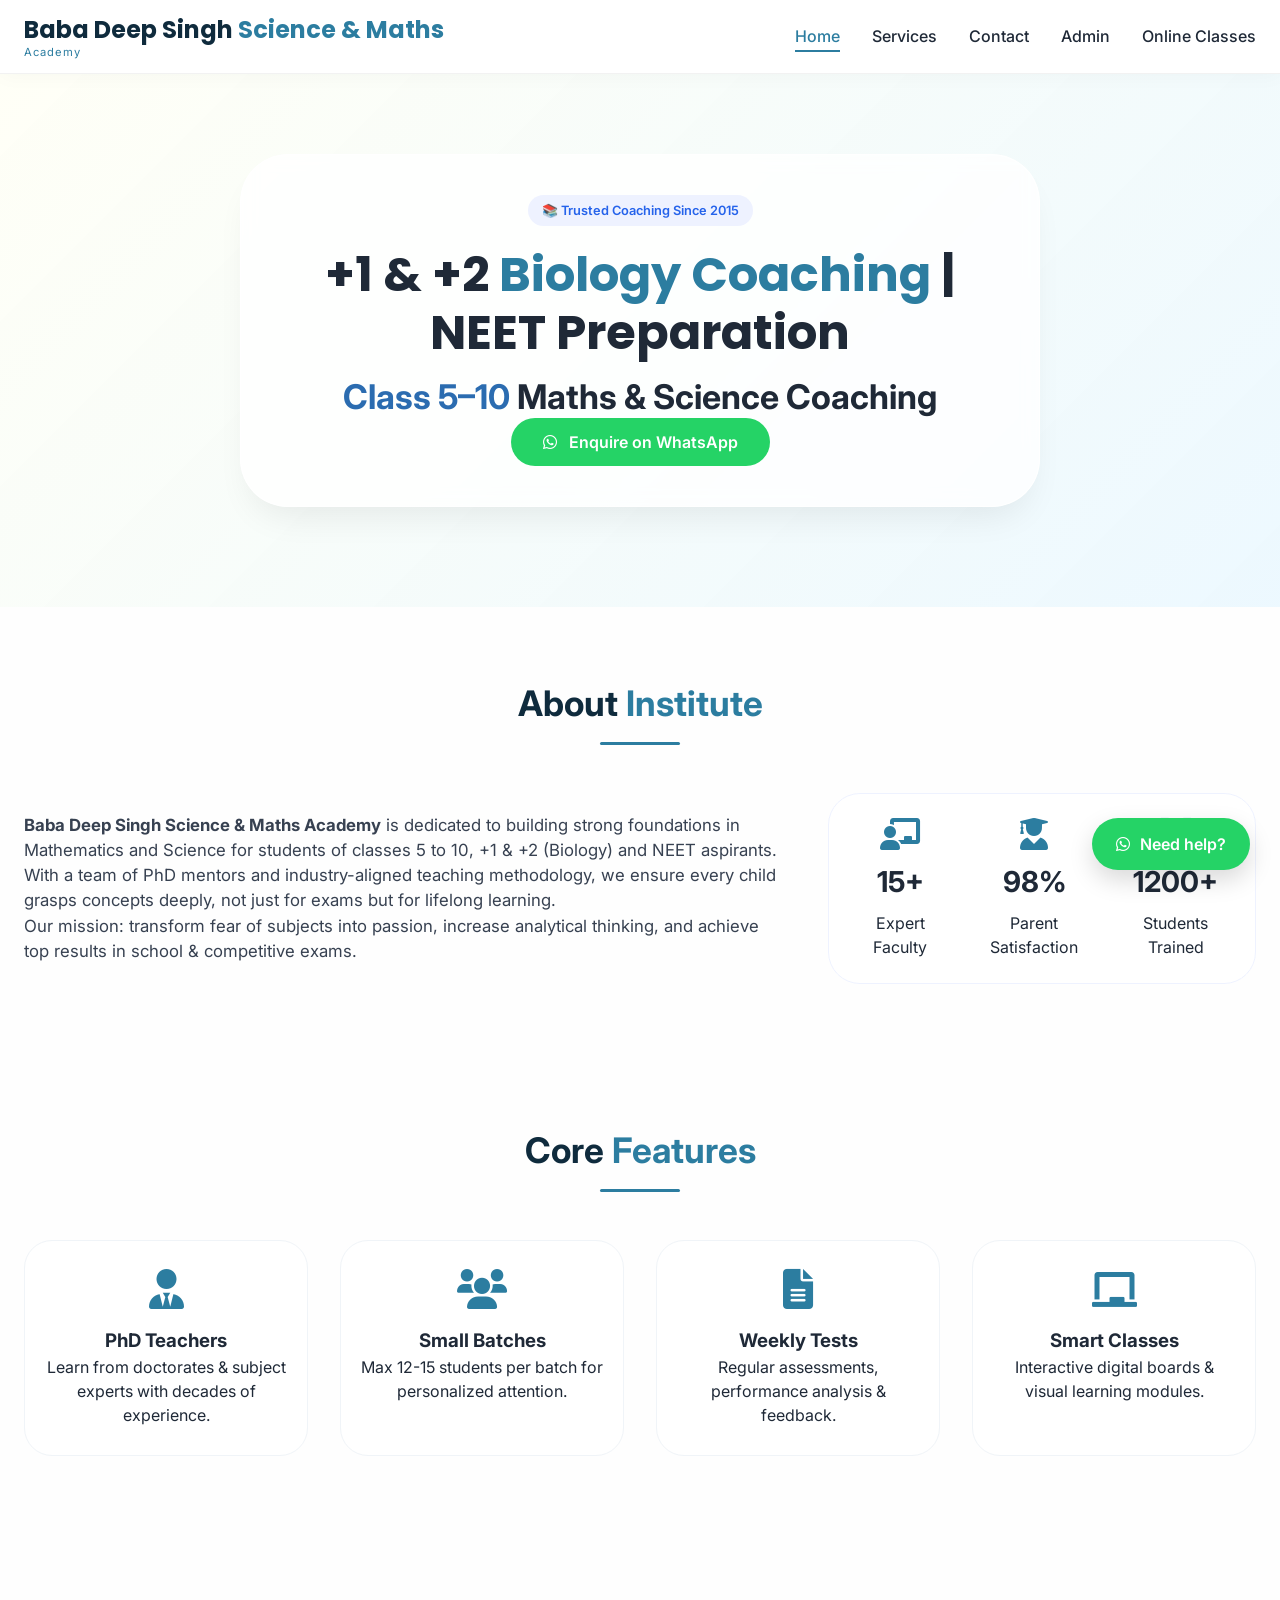
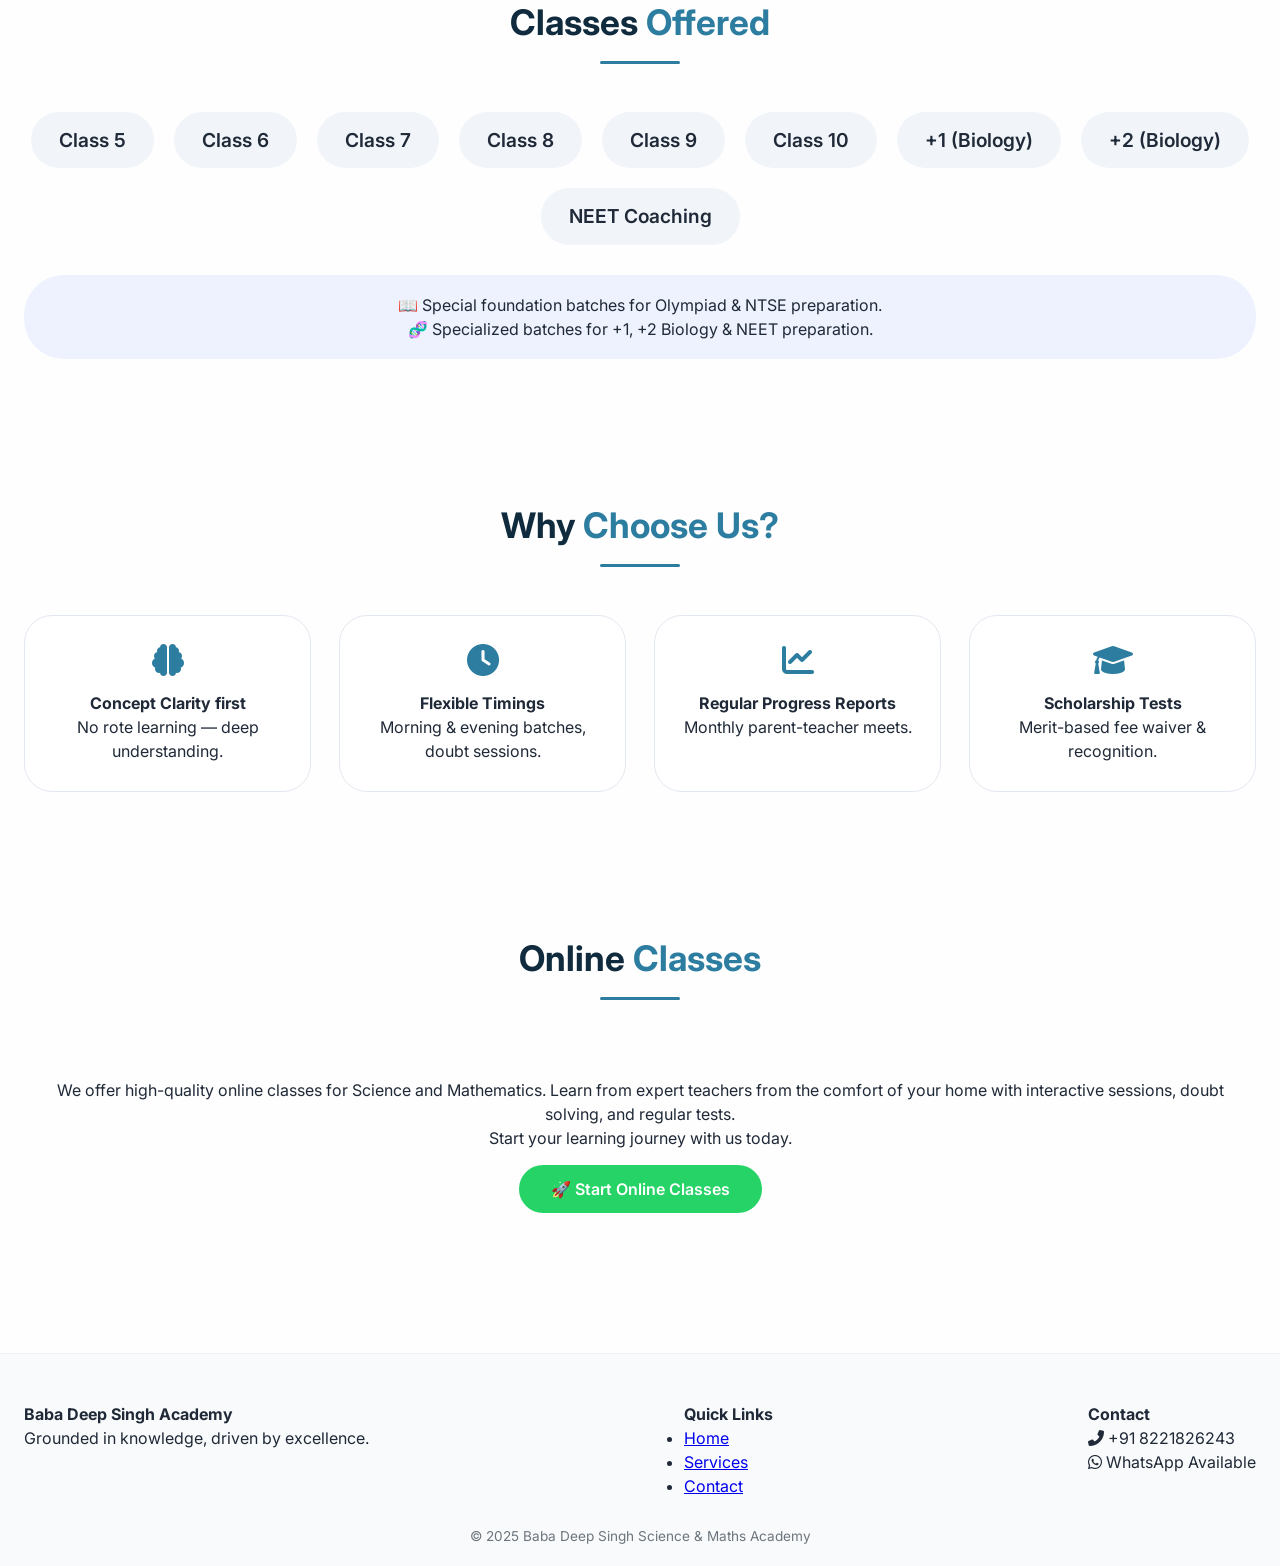
<file: index.html>
<!DOCTYPE html>
<html lang="en">
<head>
    <meta charset="UTF-8">
    <meta name="viewport" content="width=device-width, initial-scale=1.0, viewport-fit=cover">
    <meta name="description" content="Baba Deep Singh Science & Maths Academy - Class 5-10, +1 & +2 Biology Coaching and NEET preparation by PhD professionals. Small batches, weekly tests, concept mastery in Amritsar.">
    <title>Home | Baba Deep Singh Science & Maths Academy</title>

    <link rel="stylesheet" href="style.css">
    <link rel="stylesheet" href="https://cdnjs.cloudflare.com/ajax/libs/font-awesome/6.0.0-beta3/css/all.min.css">
    <link href="https://fonts.googleapis.com/css2?family=Inter:opsz,wght@300..700&family=Poppins:wght@500;600;700&display=swap" rel="stylesheet">
</head>

<body>

<nav class="glass-nav">
    <div class="container nav-container">
        <div class="logo">
            <h2>Baba Deep Singh <span>Science & Maths</span></h2>
            <p class="logo-sub">Academy</p>
        </div>

        <div class="hamburger" id="hamburger">
            <i class="fas fa-bars"></i>
        </div>

        <!-- ORIGINAL NAV -->
        <ul class="nav-links" id="navLinks">
            <li><a href="index.html" class="active">Home</a></li>
            <li><a href="services.html">Services</a></li>
            <li><a href="contact.html">Contact</a></li>
            <li><a href="admin.html">Admin</a></li>
            <a href="online-classes.html">Online Classes</a>
        </ul>
    </div>
</nav>

<main>

<section class="hero" style="background-image: linear-gradient(135deg, rgba(255,255,245,0.88), rgba(235,248,255,0.92)), url('https://images.unsplash.com/photo-1509062522246-3755977927d7?ixlib=rb-4.0.3&auto=format&fit=crop&w=1600&q=80'); background-size: cover; background-position: center;">
    <div class="container hero-content">
        <div class="hero-text glass-card">
            <span class="badge">📚 Trusted Coaching Since 2015</span>

            <h1>+1 & +2 <span>Biology Coaching</span> | NEET Preparation</h1>

            <h2 class="secondary-heading">
                <span>Class 5–10</span> Maths & Science Coaching
            </h2>

            <a href="https://wa.me/918221826243?text=Hello%20I%20want%20to%20know%20more%20about%20coaching"
               target="_blank"
               class="btn-whatsapp">
                <i class="fab fa-whatsapp"></i> Enquire on WhatsApp
            </a>
        </div>
    </div>
</section>

<section class="section about">
    <div class="container">
        <div class="section-header">
            <h2>About <span>Institute</span></h2>
            <div class="underline"></div>
        </div>

        <div class="about-grid">
            <div class="about-text">
                <p><strong>Baba Deep Singh Science & Maths Academy</strong> is dedicated to building strong foundations in Mathematics and Science for students of classes 5 to 10, +1 & +2 (Biology) and NEET aspirants. With a team of PhD mentors and industry-aligned teaching methodology, we ensure every child grasps concepts deeply, not just for exams but for lifelong learning.</p>

                <p>Our mission: transform fear of subjects into passion, increase analytical thinking, and achieve top results in school & competitive exams.</p>
            </div>

            <div class="about-stats glass-card">
                <div class="stat">
                    <i class="fas fa-chalkboard-user"></i>
                    <h3>15+</h3>
                    <p>Expert Faculty</p>
                </div>

                <div class="stat">
                    <i class="fas fa-user-graduate"></i>
                    <h3>98%</h3>
                    <p>Parent Satisfaction</p>
                </div>

                <div class="stat">
                    <i class="fas fa-medal"></i>
                    <h3>1200+</h3>
                    <p>Students Trained</p>
                </div>
            </div>
        </div>
    </div>
</section>

<section class="section features">
    <div class="container">
        <div class="section-header">
            <h2>Core <span>Features</span></h2>
            <div class="underline"></div>
        </div>

        <div class="features-grid">
            <div class="feature-card">
                <i class="fas fa-user-tie"></i>
                <h3>PhD Teachers</h3>
                <p>Learn from doctorates & subject experts with decades of experience.</p>
            </div>

            <div class="feature-card">
                <i class="fas fa-users"></i>
                <h3>Small Batches</h3>
                <p>Max 12-15 students per batch for personalized attention.</p>
            </div>

            <div class="feature-card">
                <i class="fas fa-file-alt"></i>
                <h3>Weekly Tests</h3>
                <p>Regular assessments, performance analysis & feedback.</p>
            </div>

            <div class="feature-card">
                <i class="fas fa-chalkboard"></i>
                <h3>Smart Classes</h3>
                <p>Interactive digital boards & visual learning modules.</p>
            </div>
        </div>
    </div>
</section>

<section class="section classes">
    <div class="container">
        <div class="section-header">
            <h2>Classes <span>Offered</span></h2>
            <div class="underline"></div>
        </div>

        <div class="classes-list">
            <div class="class-badge">Class 5</div>
            <div class="class-badge">Class 6</div>
            <div class="class-badge">Class 7</div>
            <div class="class-badge">Class 8</div>
            <div class="class-badge">Class 9</div>
            <div class="class-badge">Class 10</div>
            <div class="class-badge">+1 (Biology)</div>
            <div class="class-badge">+2 (Biology)</div>
            <div class="class-badge">NEET Coaching</div>
        </div>

        <div class="class-highlight">
            <p>📖 Special foundation batches for Olympiad & NTSE preparation.</p>
            <p>🧬 Specialized batches for +1, +2 Biology & NEET preparation.</p>
        </div>
    </div>
</section>

<section class="section whyus">
    <div class="container">
        <div class="section-header">
            <h2>Why <span>Choose Us?</span></h2>
            <div class="underline"></div>
        </div>

        <div class="whyus-grid">
            <div class="why-card">
                <i class="fas fa-brain"></i>
                <h4>Concept Clarity first</h4>
                <p>No rote learning — deep understanding.</p>
            </div>

            <div class="why-card">
                <i class="fas fa-clock"></i>
                <h4>Flexible Timings</h4>
                <p>Morning & evening batches, doubt sessions.</p>
            </div>

            <div class="why-card">
                <i class="fas fa-chart-line"></i>
                <h4>Regular Progress Reports</h4>
                <p>Monthly parent-teacher meets.</p>
            </div>

            <div class="why-card">
                <i class="fas fa-graduation-cap"></i>
                <h4>Scholarship Tests</h4>
                <p>Merit-based fee waiver & recognition.</p>
            </div>
        </div>
    </div>
</section>
<!-- ONLINE CLASSES SECTION (ADDED) -->
<section class="section online-classes">
    <div class="container">
        <div class="section-header">
            <h2>Online <span>Classes</span></h2>
            <div class="underline"></div>
        </div>

        <div class="glass-card" style="text-align:center; padding:30px;">
            <p>
                We offer high-quality online classes for Science and Mathematics.
                Learn from expert teachers from the comfort of your home with
                interactive sessions, doubt solving, and regular tests.
            </p>

            <p>
                Start your learning journey with us today.
            </p>

            <a href="https://drgagan10-arch.github.io/BDS-Science-Maths-Academy-Online/index.html"
               target="_blank"
               class="btn-whatsapp"
               style="display:inline-block; margin-top:15px;">
               🚀 Start Online Classes
            </a>
        </div>
    </div>
</section>
</main>

<a href="https://wa.me/918221826243?text=Hello%20I%20am%20interested"
   class="floating-wa"
   target="_blank">
   <i class="fab fa-whatsapp"></i>
   <span>Need help?</span>
</a>

<footer>
    <div class="container footer-grid">

        <div class="footer-col">
            <h4>Baba Deep Singh Academy</h4>
            <p>Grounded in knowledge, driven by excellence.</p>
        </div>

        <div class="footer-col">
            <h4>Quick Links</h4>
            <ul>
                <li><a href="index.html">Home</a></li>
                <li><a href="services.html">Services</a></li>
                <li><a href="contact.html">Contact</a></li>
            </ul>
        </div>

        <div class="footer-col">
            <h4>Contact</h4>
            <p><i class="fas fa-phone-alt"></i> +91 8221826243</p>
            <p><i class="fab fa-whatsapp"></i> WhatsApp Available</p>
        </div>

    </div>

    <div class="footer-bottom">
        <p>&copy; 2025 Baba Deep Singh Science & Maths Academy</p>
    </div>
</footer>

<script src="script.js" type="module"></script>

</body>
</html>
</file>
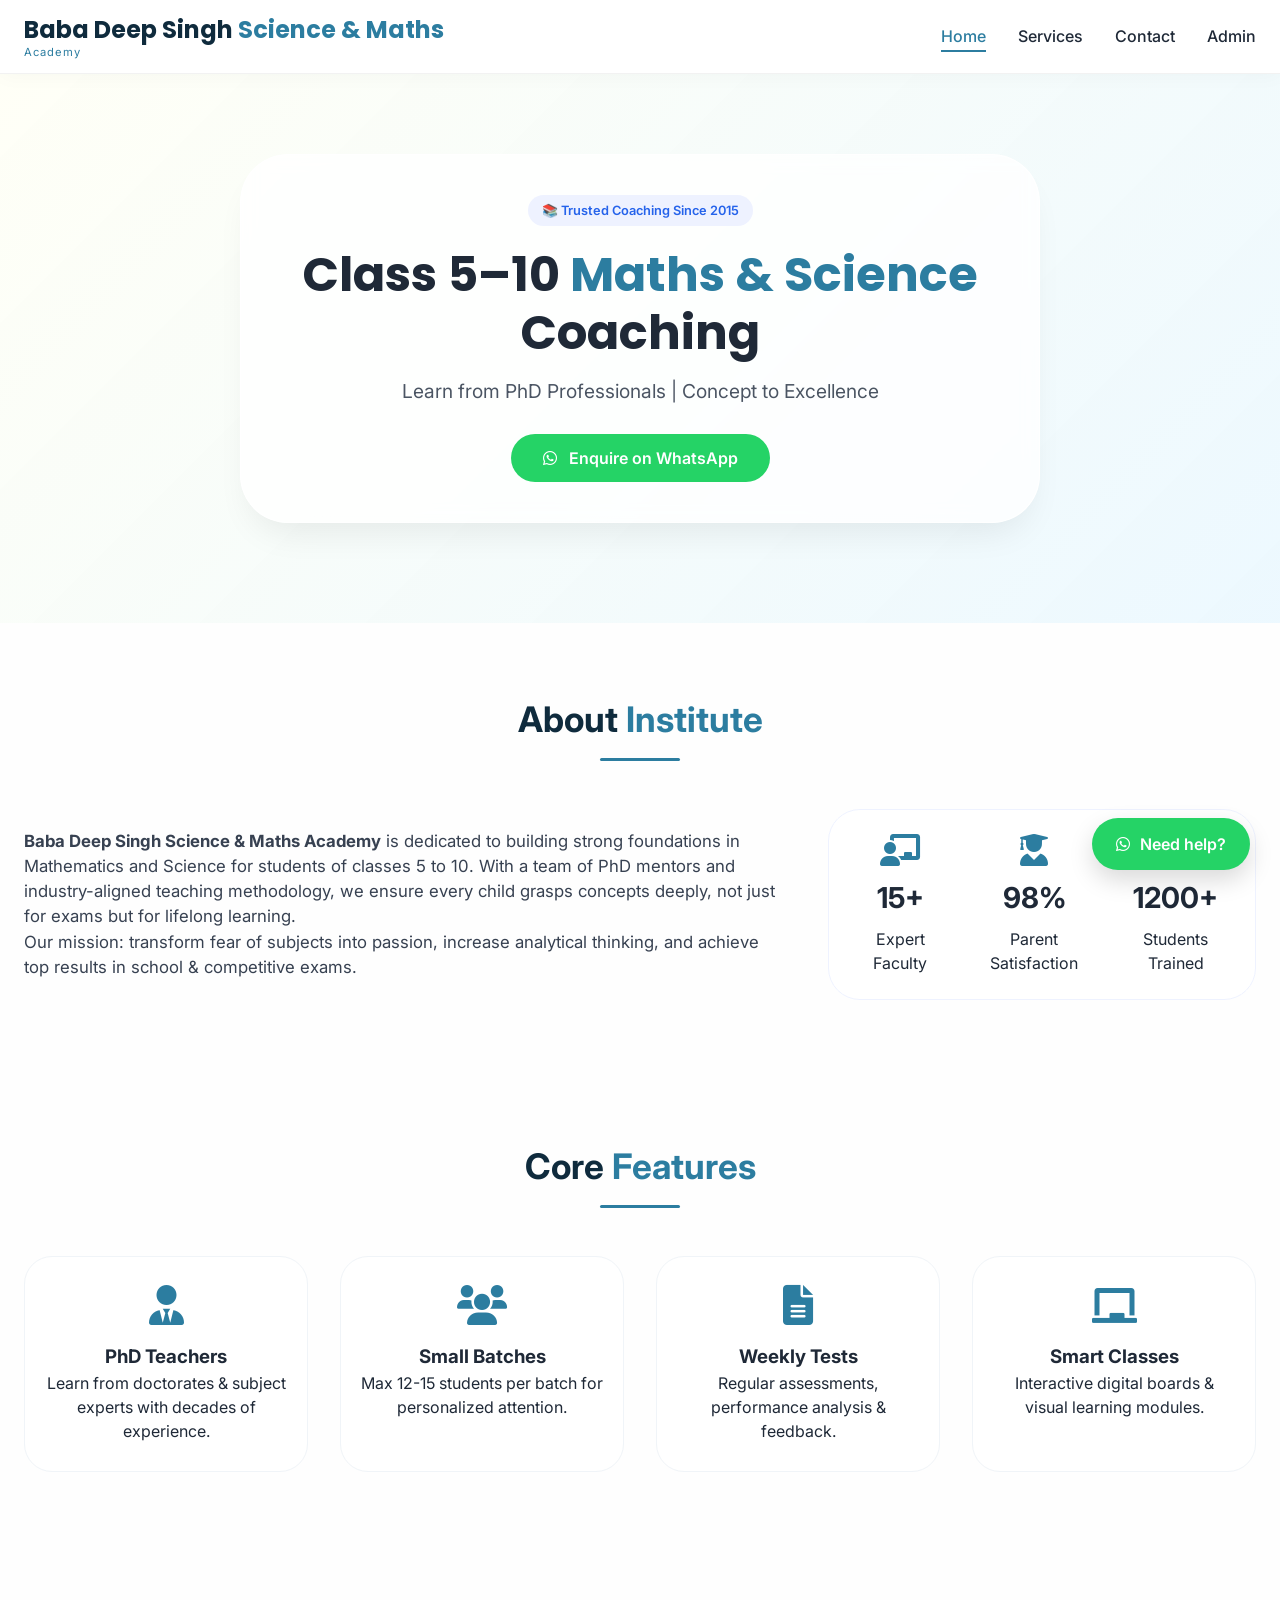
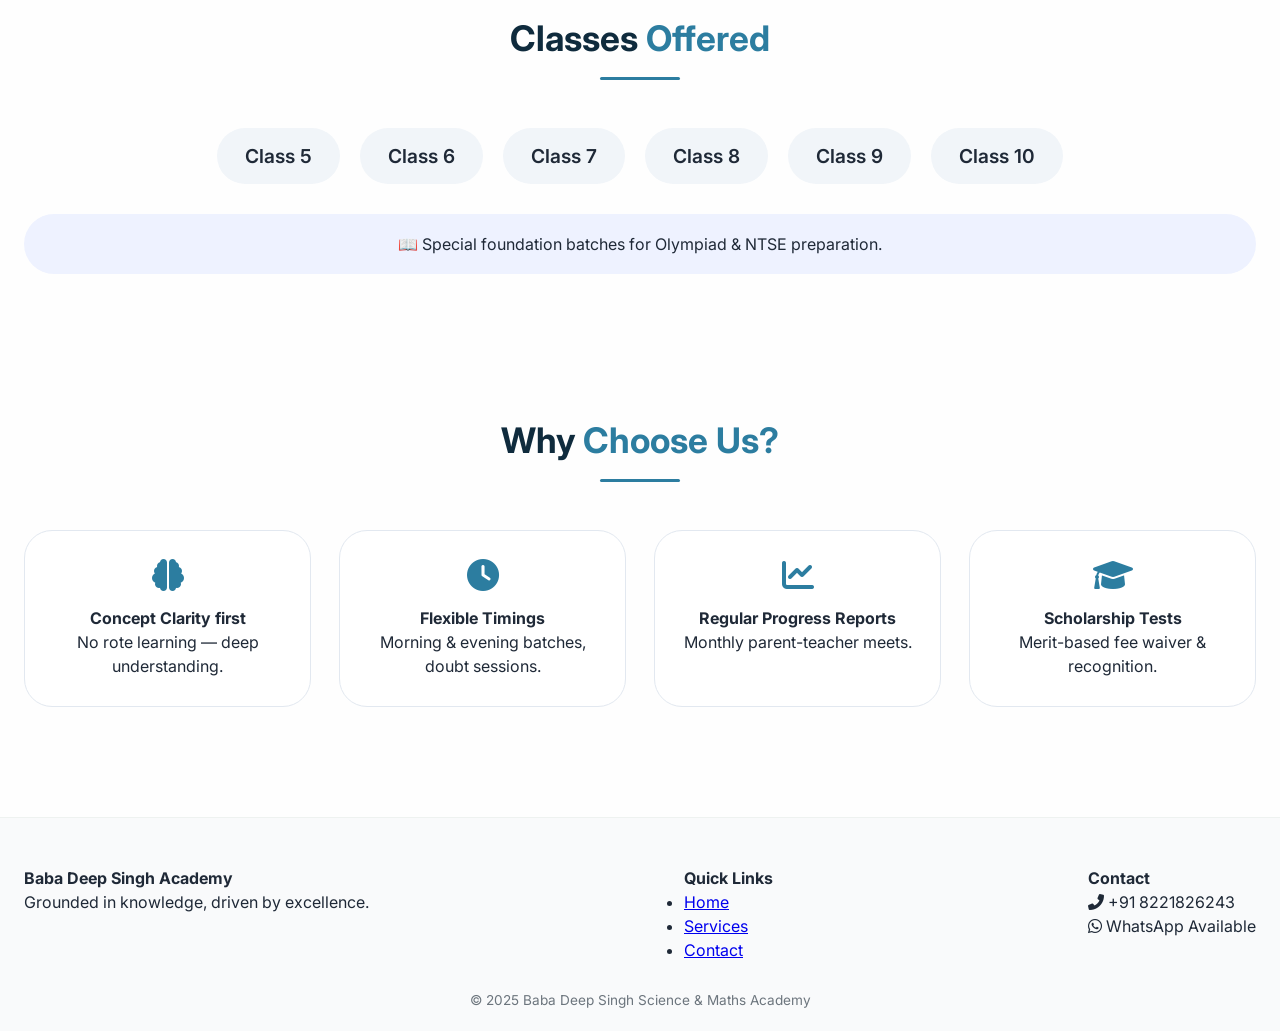
<file: home.html>
<!-- home.html -->
<!DOCTYPE html>
<html lang="en">
<head>
    <meta charset="UTF-8">
    <meta name="viewport" content="width=device-width, initial-scale=1.0, viewport-fit=cover">
    <meta name="description" content="Baba Deep Singh Science & Maths Academy - Class 5-10 Maths & Science Coaching by PhD professionals. Small batches, weekly tests, concept mastery in Amritsar.">
    <title>Home | Baba Deep Singh Science & Maths Academy</title>
    <link rel="stylesheet" href="style.css">
    <link rel="stylesheet" href="https://cdnjs.cloudflare.com/ajax/libs/font-awesome/6.0.0-beta3/css/all.min.css">
    <link href="https://fonts.googleapis.com/css2?family=Inter:opsz,wght@300..700&family=Poppins:wght@500;600;700&display=swap" rel="stylesheet">
</head>
<body>
    <nav class="glass-nav">
        <div class="container nav-container">
            <div class="logo">
                <h2>Baba Deep Singh <span>Science & Maths</span></h2>
                <p class="logo-sub">Academy</p>
            </div>
            <div class="hamburger" id="hamburger"><i class="fas fa-bars"></i></div>
            <ul class="nav-links" id="navLinks">
                <li><a href="home.html" class="active">Home</a></li>
                <li><a href="services.html">Services</a></li>
                <li><a href="contact.html">Contact</a></li>
                <li><a href="admin.html">Admin</a></li>
            </ul>
        </div>
    </nav>
    <main>
        <section class="hero" style="background-image: linear-gradient(135deg, rgba(255,255,245,0.88), rgba(235,248,255,0.92)), url('https://images.unsplash.com/photo-1509062522246-3755977927d7?ixlib=rb-4.0.3&auto=format&fit=crop&w=1600&q=80'); background-size: cover; background-position: center;">
            <div class="container hero-content">
                <div class="hero-text glass-card">
                    <span class="badge">📚 Trusted Coaching Since 2015</span>
                    <h1>Class 5–10 <span>Maths & Science</span> Coaching</h1>
                    <p class="subhead">Learn from PhD Professionals | Concept to Excellence</p>
                    <a href="https://wa.me/918221826243?text=Hello%20I%20want%20to%20know%20more%20about%20coaching" target="_blank" class="btn-whatsapp"><i class="fab fa-whatsapp"></i> Enquire on WhatsApp</a>
                </div>
            </div>
        </section>
        <section class="section about">
            <div class="container">
                <div class="section-header"><h2>About <span>Institute</span></h2><div class="underline"></div></div>
                <div class="about-grid">
                    <div class="about-text">
                        <p><strong>Baba Deep Singh Science & Maths Academy</strong> is dedicated to building strong foundations in Mathematics and Science for students of classes 5 to 10. With a team of PhD mentors and industry-aligned teaching methodology, we ensure every child grasps concepts deeply, not just for exams but for lifelong learning.</p>
                        <p>Our mission: transform fear of subjects into passion, increase analytical thinking, and achieve top results in school & competitive exams.</p>
                    </div>
                    <div class="about-stats glass-card">
                        <div class="stat"><i class="fas fa-chalkboard-user"></i><h3>15+</h3><p>Expert Faculty</p></div>
                        <div class="stat"><i class="fas fa-user-graduate"></i><h3>98%</h3><p>Parent Satisfaction</p></div>
                        <div class="stat"><i class="fas fa-medal"></i><h3>1200+</h3><p>Students Trained</p></div>
                    </div>
                </div>
            </div>
        </section>
        <section class="section features">
            <div class="container">
                <div class="section-header"><h2>Core <span>Features</span></h2><div class="underline"></div></div>
                <div class="features-grid">
                    <div class="feature-card"><i class="fas fa-user-tie"></i><h3>PhD Teachers</h3><p>Learn from doctorates & subject experts with decades of experience.</p></div>
                    <div class="feature-card"><i class="fas fa-users"></i><h3>Small Batches</h3><p>Max 12-15 students per batch for personalized attention.</p></div>
                    <div class="feature-card"><i class="fas fa-file-alt"></i><h3>Weekly Tests</h3><p>Regular assessments, performance analysis & feedback.</p></div>
                    <div class="feature-card"><i class="fas fa-chalkboard"></i><h3>Smart Classes</h3><p>Interactive digital boards & visual learning modules.</p></div>
                </div>
            </div>
        </section>
        <section class="section classes">
            <div class="container">
                <div class="section-header"><h2>Classes <span>Offered</span></h2><div class="underline"></div></div>
                <div class="classes-list">
                    <div class="class-badge">Class 5</div><div class="class-badge">Class 6</div><div class="class-badge">Class 7</div>
                    <div class="class-badge">Class 8</div><div class="class-badge">Class 9</div><div class="class-badge">Class 10</div>
                </div>
                <div class="class-highlight"><p>📖 Special foundation batches for Olympiad & NTSE preparation.</p></div>
            </div>
        </section>
        <section class="section whyus">
            <div class="container">
                <div class="section-header"><h2>Why <span>Choose Us?</span></h2><div class="underline"></div></div>
                <div class="whyus-grid">
                    <div class="why-card"><i class="fas fa-brain"></i><h4>Concept Clarity first</h4><p>No rote learning — deep understanding.</p></div>
                    <div class="why-card"><i class="fas fa-clock"></i><h4>Flexible Timings</h4><p>Morning & evening batches, doubt sessions.</p></div>
                    <div class="why-card"><i class="fas fa-chart-line"></i><h4>Regular Progress Reports</h4><p>Monthly parent-teacher meets.</p></div>
                    <div class="why-card"><i class="fas fa-graduation-cap"></i><h4>Scholarship Tests</h4><p>Merit-based fee waiver & recognition.</p></div>
                </div>
            </div>
        </section>
    </main>
    <a href="https://wa.me/918221826243?text=Hello%20I%20am%20interested" class="floating-wa" target="_blank"><i class="fab fa-whatsapp"></i> <span>Need help?</span></a>
    <footer>
        <div class="container footer-grid">
            <div class="footer-col"><h4>Baba Deep Singh Academy</h4><p>Grounded in knowledge, driven by excellence.</p></div>
            <div class="footer-col"><h4>Quick Links</h4><ul><li><a href="home.html">Home</a></li><li><a href="services.html">Services</a></li><li><a href="contact.html">Contact</a></li></ul></div>
            <div class="footer-col"><h4>Contact</h4><p><i class="fas fa-phone-alt"></i> +91 8221826243</p><p><i class="fab fa-whatsapp"></i> WhatsApp Available</p></div>
        </div>
        <div class="footer-bottom"><p>&copy; 2025 Baba Deep Singh Science & Maths Academy</p></div>
    </footer>
    <script src="script.js" type="module"></script>
</body>
</html>
</file>
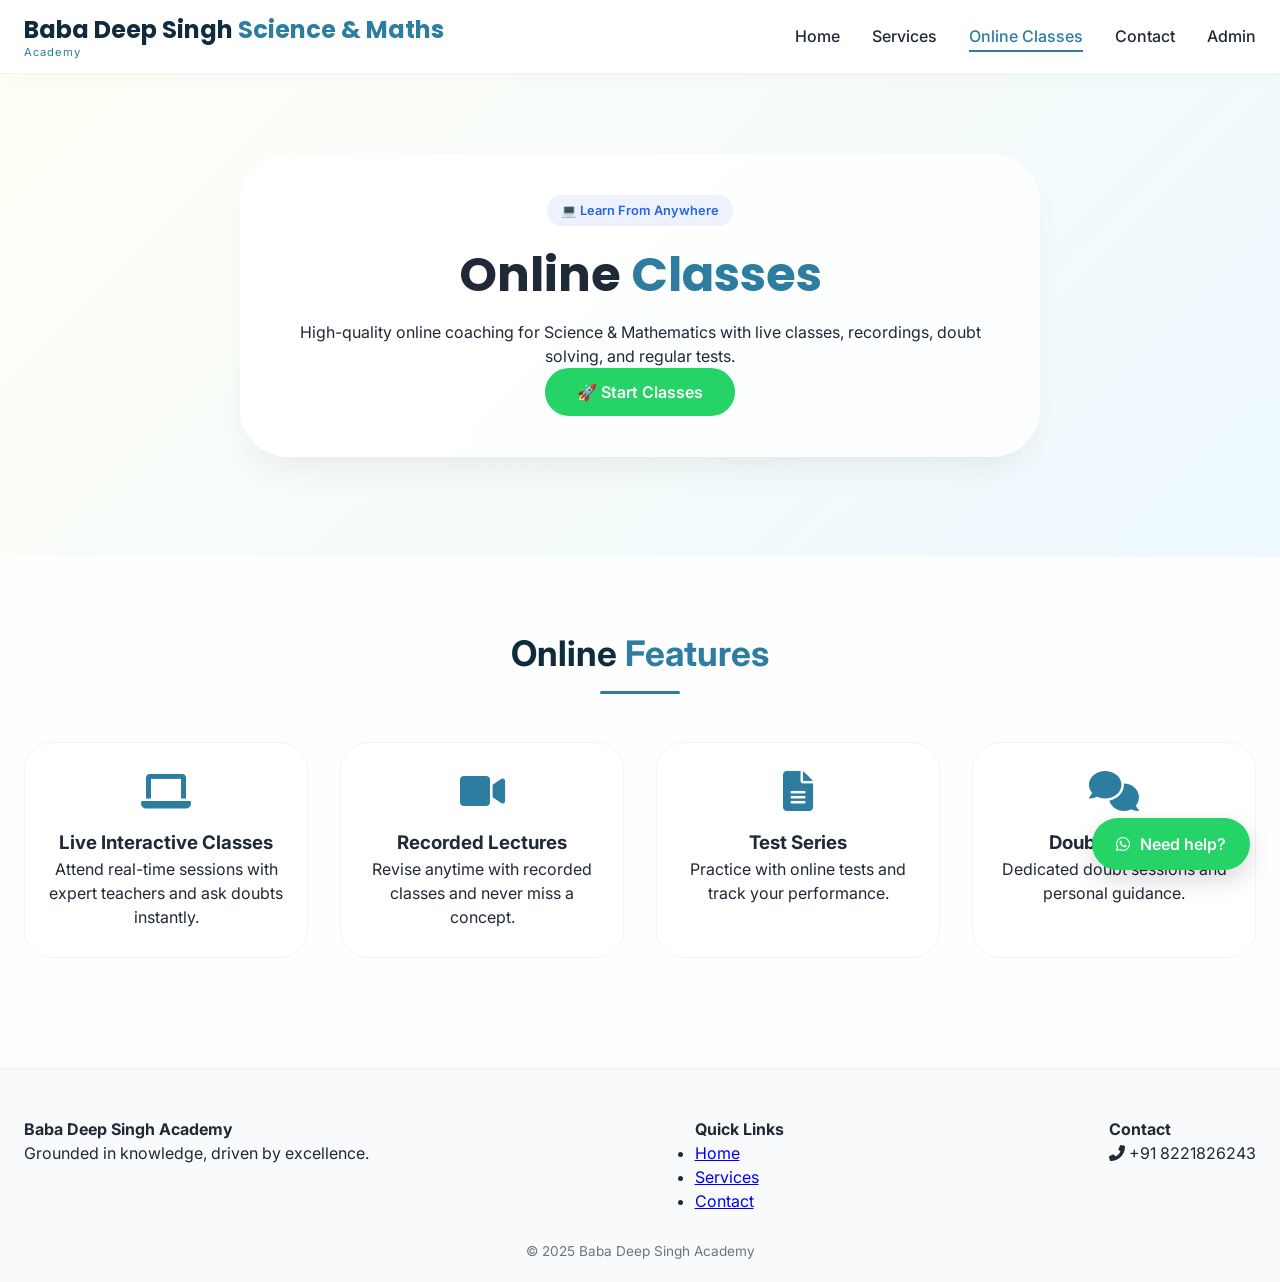
<file: online-classes.html>
<!DOCTYPE html>
<html lang="en">
<head>
    <meta charset="UTF-8">
    <meta name="viewport" content="width=device-width, initial-scale=1.0, viewport-fit=cover">
    <title>Online Classes | Baba Deep Singh Academy</title>

    <link rel="stylesheet" href="style.css">
    <link rel="stylesheet" href="https://cdnjs.cloudflare.com/ajax/libs/font-awesome/6.0.0-beta3/css/all.min.css">
    <link href="https://fonts.googleapis.com/css2?family=Inter:wght@300..700&family=Poppins:wght@500;600;700&display=swap" rel="stylesheet">
</head>

<body>

<!-- SAME NAVBAR AS MAIN SITE -->
<nav class="glass-nav">
    <div class="container nav-container">
        <div class="logo">
            <h2>Baba Deep Singh <span>Science & Maths</span></h2>
            <p class="logo-sub">Academy</p>
        </div>

        <div class="hamburger" id="hamburger">
            <i class="fas fa-bars"></i>
        </div>

        <ul class="nav-links" id="navLinks">
            <li><a href="index.html">Home</a></li>
            <li><a href="services.html">Services</a></li>
            <li><a href="online-classes.html" class="active">Online Classes</a></li>
            <li><a href="contact.html">Contact</a></li>
            <li><a href="admin.html">Admin</a></li>
        </ul>
    </div>
</nav>

<main>

<!-- HERO SECTION -->
<section class="hero" style="background-image: linear-gradient(135deg, rgba(255,255,245,0.9), rgba(235,248,255,0.9)), url('https://images.unsplash.com/photo-1584697964192-9e2c3c6b0a87?auto=format&fit=crop&w=1600&q=80'); background-size: cover; background-position: center;">
    <div class="container hero-content">
        <div class="hero-text glass-card">

            <span class="badge">💻 Learn From Anywhere</span>

            <h1>Online <span>Classes</span></h1>

            <p style="margin-top:15px;">
                High-quality online coaching for Science & Mathematics with live classes,
                recordings, doubt solving, and regular tests.
            </p>

            <a href="https://drgagan10-arch.github.io/BDS-Science-Maths-Academy-Online/index.html"
               target="_blank"
               class="btn-whatsapp">
               🚀 Start Classes
            </a>

        </div>
    </div>
</section>

<!-- FEATURES -->
<section class="section features">
    <div class="container">
        <div class="section-header">
            <h2>Online <span>Features</span></h2>
            <div class="underline"></div>
        </div>

        <div class="features-grid">

            <div class="feature-card">
                <i class="fas fa-laptop"></i>
                <h3>Live Interactive Classes</h3>
                <p>Attend real-time sessions with expert teachers and ask doubts instantly.</p>
            </div>

            <div class="feature-card">
                <i class="fas fa-video"></i>
                <h3>Recorded Lectures</h3>
                <p>Revise anytime with recorded classes and never miss a concept.</p>
            </div>

            <div class="feature-card">
                <i class="fas fa-file-alt"></i>
                <h3>Test Series</h3>
                <p>Practice with online tests and track your performance.</p>
            </div>

            <div class="feature-card">
                <i class="fas fa-comments"></i>
                <h3>Doubt Support</h3>
                <p>Dedicated doubt sessions and personal guidance.</p>
            </div>

        </div>
    </div>
</section>

</main>

<!-- FLOATING WHATSAPP -->
<a href="https://wa.me/918221826243?text=Hello%20I%20want%20online%20classes"
   class="floating-wa"
   target="_blank">
   <i class="fab fa-whatsapp"></i>
   <span>Need help?</span>
</a>

<!-- FOOTER -->
<footer>
    <div class="container footer-grid">

        <div class="footer-col">
            <h4>Baba Deep Singh Academy</h4>
            <p>Grounded in knowledge, driven by excellence.</p>
        </div>

        <div class="footer-col">
            <h4>Quick Links</h4>
            <ul>
                <li><a href="index.html">Home</a></li>
                <li><a href="services.html">Services</a></li>
                <li><a href="contact.html">Contact</a></li>
            </ul>
        </div>

        <div class="footer-col">
            <h4>Contact</h4>
            <p><i class="fas fa-phone-alt"></i> +91 8221826243</p>
        </div>

    </div>

    <div class="footer-bottom">
        <p>&copy; 2025 Baba Deep Singh Academy</p>
    </div>
</footer>

<script src="script.js" type="module"></script>

</body>
</html>
</file>
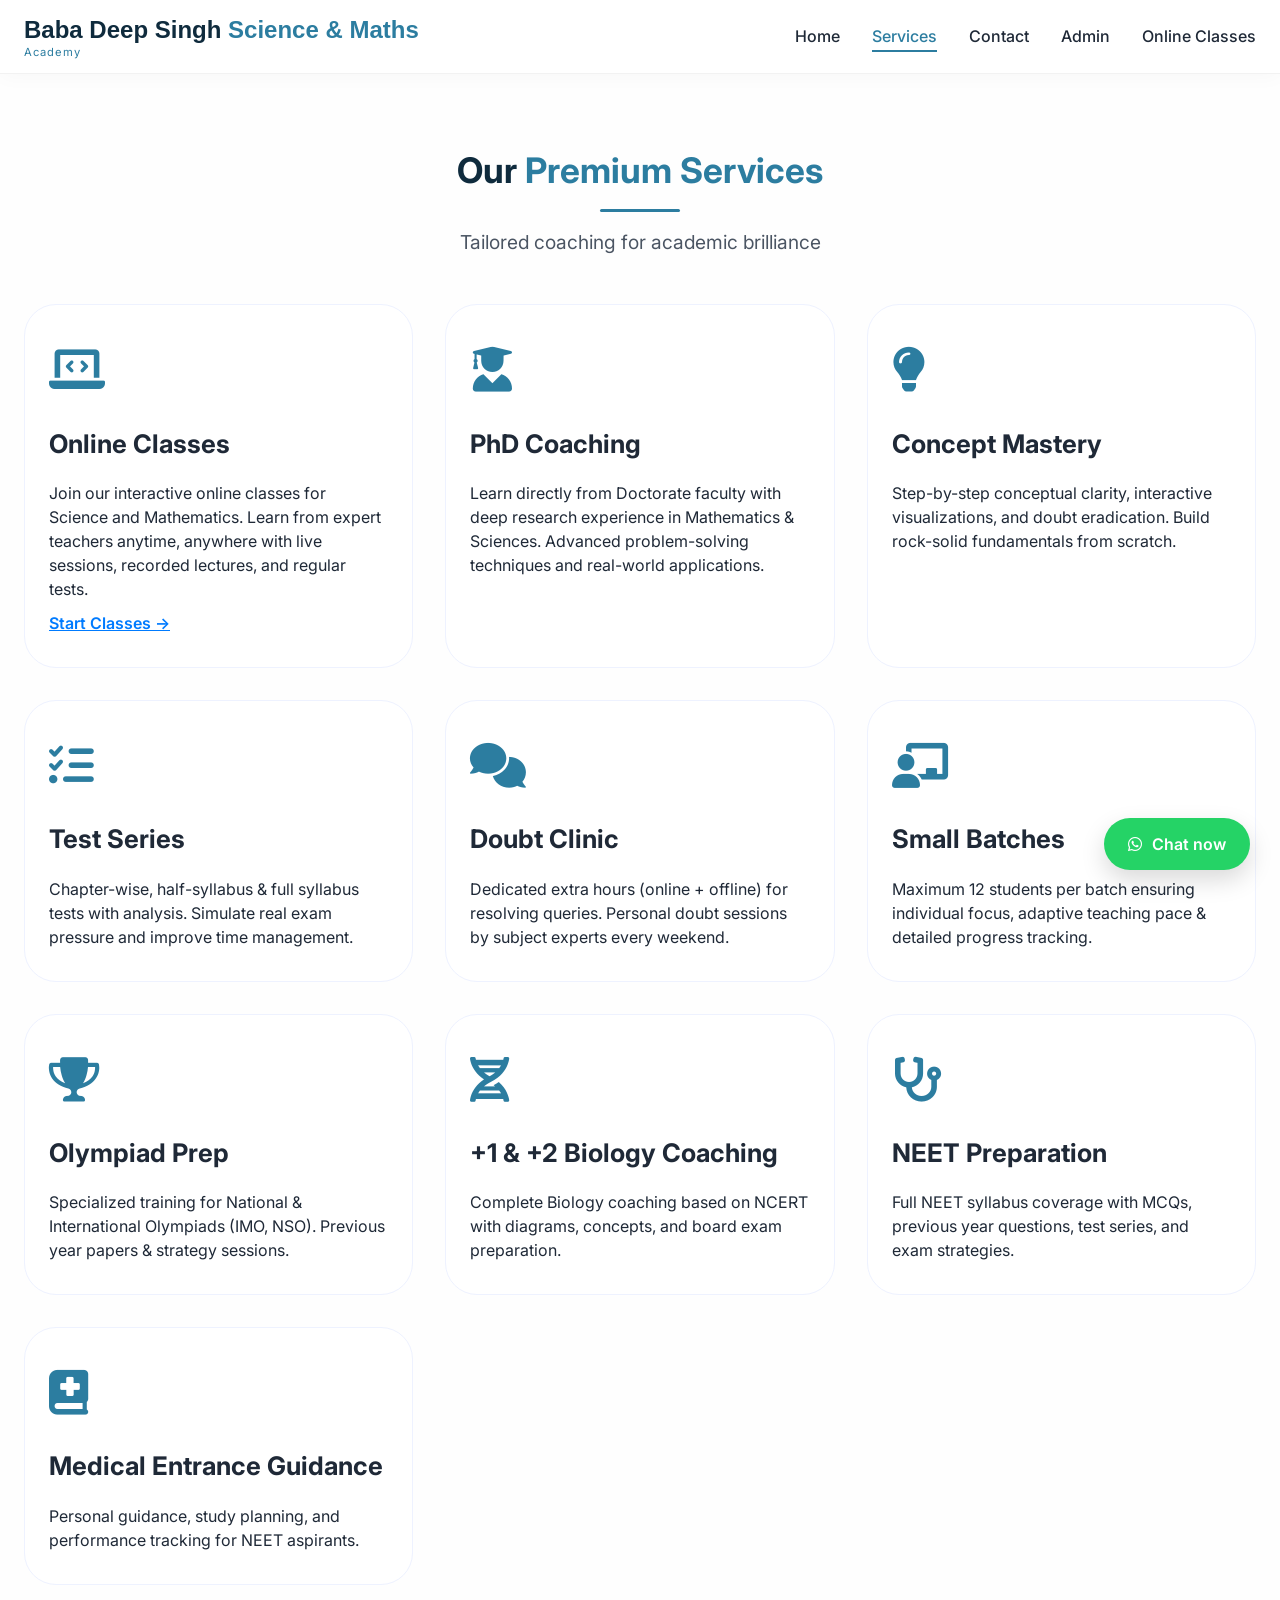
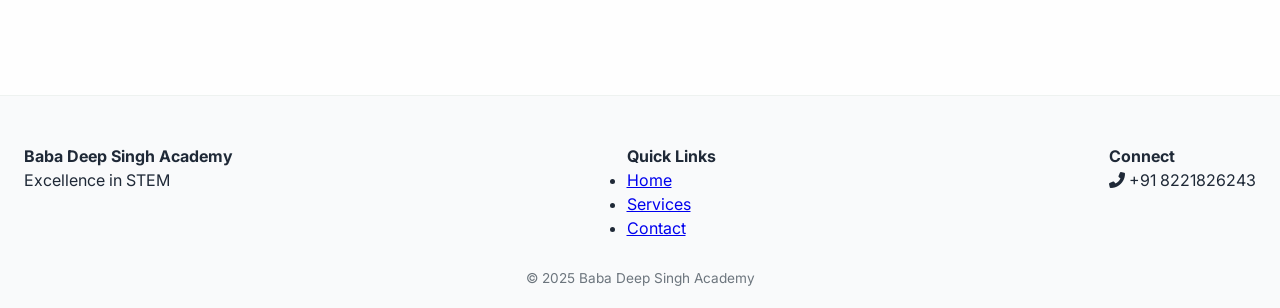
<file: services.html>
<!-- services.html -->
<!DOCTYPE html>
<html lang="en">
<head>
    <meta charset="UTF-8">
    <meta name="viewport" content="width=device-width, initial-scale=1.0">
    <meta name="description" content="Expert coaching services for Class 5-10, +1 & +2 Biology and NEET preparation: PhD guidance, concept mastery, test series, doubt clinic, small batches.">
    <title>Services | Baba Deep Singh Academy</title>
    <link rel="stylesheet" href="style.css">
    <link rel="stylesheet" href="https://cdnjs.cloudflare.com/ajax/libs/font-awesome/6.0.0-beta3/css/all.min.css">
    <link href="https://fonts.googleapis.com/css2?family=Inter:wght@300..700&display=swap" rel="stylesheet">
</head>
<body>
    <nav class="glass-nav">
        <div class="container nav-container">
            <div class="logo"><h2>Baba Deep Singh <span>Science & Maths</span></h2><p class="logo-sub">Academy</p></div>
            <div class="hamburger" id="hamburger"><i class="fas fa-bars"></i></div>
            <ul class="nav-links" id="navLinks">
                <li><a href="index.html">Home</a></li>
                <li><a href="services.html" class="active">Services</a></li>
                <li><a href="contact.html">Contact</a></li>
                <li><a href="admin.html">Admin</a></li>
                <a href="online-classes.html">Online Classes</a>
            </ul>
        </div>
    </nav>

    <main>
        <section class="section">
            <div class="container">
                <div class="section-header"><h2>Our <span>Premium Services</span></h2><div class="underline"></div><p class="subhead" style="margin-top:16px;">Tailored coaching for academic brilliance</p></div>

                <div class="services-grid">
                    <div class="service-card">
    <div class="service-icon"><i class="fas fa-laptop-code"></i></div>
    <h3>Online Classes</h3>
    <p>
        Join our interactive online classes for Science and Mathematics.
        Learn from expert teachers anytime, anywhere with live sessions,
        recorded lectures, and regular tests.
    </p>
    <a href="https://drgagan10-arch.github.io/BDS-Science-Maths-Academy-Online/index.html"
       target="_blank"
       style="display:inline-block; margin-top:10px; color:#007BFF; font-weight:600;">
       Start Classes →
    </a>
</div>
                    <div class="service-card"><div class="service-icon"><i class="fas fa-user-graduate"></i></div><h3>PhD Coaching</h3><p>Learn directly from Doctorate faculty with deep research experience in Mathematics & Sciences. Advanced problem-solving techniques and real-world applications.</p></div>

                    <div class="service-card"><div class="service-icon"><i class="fas fa-lightbulb"></i></div><h3>Concept Mastery</h3><p>Step-by-step conceptual clarity, interactive visualizations, and doubt eradication. Build rock-solid fundamentals from scratch.</p></div>

                    <div class="service-card"><div class="service-icon"><i class="fas fa-tasks"></i></div><h3>Test Series</h3><p>Chapter-wise, half-syllabus & full syllabus tests with analysis. Simulate real exam pressure and improve time management.</p></div>

                    <div class="service-card"><div class="service-icon"><i class="fas fa-comments"></i></div><h3>Doubt Clinic</h3><p>Dedicated extra hours (online + offline) for resolving queries. Personal doubt sessions by subject experts every weekend.</p></div>

                    <div class="service-card"><div class="service-icon"><i class="fas fa-chalkboard-user"></i></div><h3>Small Batches</h3><p>Maximum 12 students per batch ensuring individual focus, adaptive teaching pace & detailed progress tracking.</p></div>

                    <div class="service-card"><div class="service-icon"><i class="fas fa-trophy"></i></div><h3>Olympiad Prep</h3><p>Specialized training for National & International Olympiads (IMO, NSO). Previous year papers & strategy sessions.</p></div>

                    <div class="service-card"><div class="service-icon"><i class="fas fa-dna"></i></div><h3>+1 & +2 Biology Coaching</h3><p>Complete Biology coaching based on NCERT with diagrams, concepts, and board exam preparation.</p></div>

                    <div class="service-card"><div class="service-icon"><i class="fas fa-stethoscope"></i></div><h3>NEET Preparation</h3><p>Full NEET syllabus coverage with MCQs, previous year questions, test series, and exam strategies.</p></div>

                    <div class="service-card"><div class="service-icon"><i class="fas fa-book-medical"></i></div><h3>Medical Entrance Guidance</h3><p>Personal guidance, study planning, and performance tracking for NEET aspirants.</p></div>
                    

               </div>
            </div>
        </section>
    </main>

    <a href="https://wa.me/918221826243?text=I%20need%20info%20about%20services" class="floating-wa" target="_blank"><i class="fab fa-whatsapp"></i> <span>Chat now</span></a>

    <footer>
        <div class="container footer-grid">
            <div class="footer-col"><h4>Baba Deep Singh Academy</h4><p>Excellence in STEM</p></div>
            <div class="footer-col"><h4>Quick Links</h4><ul><li><a href="home.html">Home</a></li><li><a href="services.html">Services</a></li><li><a href="contact.html">Contact</a></li></ul></div>
            <div class="footer-col"><h4>Connect</h4><p><i class="fas fa-phone-alt"></i> +91 8221826243</p></div>
        </div>
        <div class="footer-bottom"><p>© 2025 Baba Deep Singh Academy</p></div>
    </footer>

    <script src="script.js" type="module"></script>
</body>
</html>
</file>
<file: style.css>
/* style.css - Modern clean theme + glassmorphism + enhanced admin styling */
* {
    margin: 0;
    padding: 0;
    box-sizing: border-box;
}
body {
    font-family: 'Inter', sans-serif;
    background: #fefefe;
    color: #1f2937;
    line-height: 1.5;
    scroll-behavior: smooth;
}
.container {
    max-width: 1280px;
    margin: 0 auto;
    padding: 0 24px;
}
/* Navigation */
.glass-nav {
    background: rgba(255, 255, 255, 0.96);
    backdrop-filter: blur(12px);
    box-shadow: 0 2px 20px rgba(0, 0, 0, 0.03);
    position: sticky;
    top: 0;
    z-index: 100;
    border-bottom: 1px solid rgba(0,0,0,0.05);
}
.nav-container {
    display: flex;
    justify-content: space-between;
    align-items: center;
    padding: 12px 24px;
}
.logo h2 {
    font-size: 1.5rem;
    font-weight: 700;
    font-family: 'Poppins', sans-serif;
    color: #0f2b3d;
}
.logo span { color: #2c7da0; }
.logo-sub { font-size: 0.7rem; letter-spacing: 1px; margin-top: -4px; color: #2c7da0; }
.nav-links { display: flex; gap: 32px; list-style: none; }
.nav-links a { text-decoration: none; font-weight: 500; color: #1f2937; transition: 0.2s; }
.nav-links a:hover, .nav-links a.active { color: #2c7da0; border-bottom: 2px solid #2c7da0; padding-bottom: 4px; }
.hamburger { display: none; font-size: 1.8rem; cursor: pointer; }
/* Hero */
.hero { padding: 80px 0 100px; }
.hero-content { display: flex; justify-content: center; }
.hero-text { text-align: center; max-width: 800px; padding: 40px 32px; border-radius: 48px; background: rgba(255,255,255,0.8); backdrop-filter: blur(8px); box-shadow: 0 20px 35px -12px rgba(0,0,0,0.08); border: 1px solid rgba(255,255,255,0.9); }
.badge { background: #eef2ff; color: #2563eb; padding: 6px 14px; border-radius: 40px; font-size: 0.8rem; font-weight: 600; display: inline-block; margin-bottom: 20px; }
.hero-text h1 { font-size: 3rem; font-weight: 700; line-height: 1.2; margin-bottom: 16px; font-family: 'Poppins',sans-serif; }
.hero-text h1 span { color: #2c7da0; }
.subhead { font-size: 1.2rem; color: #4b5563; margin-bottom: 28px; }
.btn-whatsapp { display: inline-flex; align-items: center; gap: 12px; background: #25D366; color: white; padding: 12px 32px; border-radius: 40px; text-decoration: none; font-weight: 600; transition: 0.2s; }
.btn-whatsapp:hover { background: #20b859; transform: scale(1.02); }
/* Sections */
.section { padding: 70px 0; }
.section-header { text-align: center; margin-bottom: 48px; }
.section-header h2 { font-size: 2.2rem; font-weight: 700; color: #0f2b3d; }
.section-header h2 span { color: #2c7da0; }
.underline { width: 80px; height: 3px; background: #2c7da0; margin: 12px auto 0; border-radius: 4px; }
.about-grid { display: flex; gap: 48px; align-items: center; flex-wrap: wrap; }
.about-text { flex: 2; font-size: 1.05rem; color: #374151; }
.about-stats { flex: 1; display: flex; gap: 24px; background: rgba(255,255,255,0.7); backdrop-filter: blur(4px); border-radius: 32px; padding: 24px; justify-content: space-around; border: 1px solid #eef2ff; }
.stat { text-align: center; }
.stat i { font-size: 2rem; color: #2c7da0; }
.stat h3 { font-size: 1.8rem; margin: 8px 0; }
.features-grid { display: grid; grid-template-columns: repeat(auto-fit, minmax(240px,1fr)); gap: 32px; }
.feature-card { background: white; padding: 28px 20px; border-radius: 28px; text-align: center; transition: 0.25s; border: 1px solid #f0f4f8; }
.feature-card:hover { transform: translateY(-6px); border-color: #cbdff2; box-shadow: 0 20px 30px -12px rgba(0,0,0,0.08); }
.feature-card i { font-size: 2.5rem; color: #2c7da0; margin-bottom: 18px; }
.classes-list { display: flex; flex-wrap: wrap; justify-content: center; gap: 20px; margin: 30px 0; }
.class-badge { background: #f1f5f9; padding: 14px 28px; border-radius: 60px; font-weight: 600; font-size: 1.2rem; transition: 0.2s; cursor: default; }
.class-badge:hover { background: #2c7da0; color: white; transform: scale(1.02); }
.class-highlight { background: #eef2ff; border-radius: 40px; padding: 18px; text-align: center; margin-top: 20px; }
.whyus-grid { display: grid; grid-template-columns: repeat(auto-fit, minmax(220px,1fr)); gap: 28px; }
.why-card { background: white; padding: 28px 20px; border-radius: 28px; text-align: center; border: 1px solid #e2e8f0; transition: 0.2s; }
.why-card i { font-size: 2rem; color: #2c7da0; margin-bottom: 15px; }
/* Services page */
.services-grid { display: grid; grid-template-columns: repeat(auto-fill, minmax(300px,1fr)); gap: 32px; margin-top: 24px; }
.service-card { background: #ffffff; border-radius: 32px; padding: 32px 24px; transition: 0.3s; border: 1px solid #eef2ff; }
.service-card:hover { transform: translateY(-8px); border-color: #cbdbe6; box-shadow: 0 25px 35px -12px rgba(44,125,160,0.12); }
.service-icon { font-size: 2.8rem; color: #2c7da0; margin-bottom: 20px; }
.service-card h3 { font-size: 1.6rem; margin-bottom: 18px; }
/* Contact page */
.contact-wrapper { display: flex; flex-wrap: wrap; gap: 48px; margin: 40px 0; }
.contact-info, .form-container { flex: 1; background: white; border-radius: 32px; padding: 32px; border: 1px solid #eef2ff; box-shadow: 0 8px 20px rgba(0,0,0,0.02); }
.input-group input, .input-group textarea { width: 100%; padding: 14px 18px; border: 1px solid #e2e8f0; border-radius: 24px; font-family: 'Inter',sans-serif; font-size: 1rem; transition: 0.2s; }
.input-group input:focus, .input-group textarea:focus { outline: none; border-color: #2c7da0; box-shadow: 0 0 0 3px rgba(44,125,160,0.1); }
.btn-submit { background: #1e293b; color: white; border: none; padding: 14px; border-radius: 40px; font-weight: 600; cursor: pointer; width: 100%; transition: 0.2s; }
.btn-submit:hover { background: #2c7da0; }
.btn-wa-contact { display: inline-block; background: #25D366; padding: 12px 24px; border-radius: 40px; color: white; text-decoration: none; margin-top: 20px; font-weight: 600; }
.form-message { margin-top: 16px; }
.success-msg { color: #059669; background: #d1fae5; padding: 10px 16px; border-radius: 28px; display: inline-block; font-weight: 500; }
.error-msg { color: #dc2626; background: #fee2e2; padding: 10px 16px; border-radius: 28px; display: inline-block; font-weight: 500; }
.map-container { margin-top: 24px; border-radius: 24px; overflow: hidden; }
/* Floating WhatsApp Button */
.floating-wa { position: fixed; bottom: 30px; right: 30px; background: #25D366; color: white; padding: 14px 24px; border-radius: 60px; text-decoration: none; font-weight: 600; display: flex; align-items: center; gap: 10px; box-shadow: 0 10px 25px rgba(0,0,0,0.15); z-index: 999; transition: 0.2s; font-size: 1rem; }
.floating-wa:hover { transform: scale(1.05); background: #20b859; }
/* ADMIN PANEL STYLES - Enhanced & Visible */
.admin-login-box {
    max-width: 450px;
    margin: 80px auto;
    background: white;
    border-radius: 40px;
    padding: 45px 35px;
    box-shadow: 0 25px 45px -12px rgba(0,0,0,0.15);
    border: 1px solid #eef2ff;
    text-align: center;
}
.admin-icon {
    font-size: 3rem;
    color: #2c7da0;
    margin-bottom: 15px;
}
.admin-login-box h2 {
    font-size: 1.8rem;
    margin-bottom: 8px;
    color: #0f2b3d;
}
.login-sub {
    color: #6b7280;
    margin-bottom: 30px;
    font-size: 0.9rem;
}
.input-group-login {
    display: flex;
    align-items: center;
    background: #f9fafb;
    border-radius: 60px;
    margin: 18px 0;
    padding: 5px 20px;
    border: 1px solid #e5e7eb;
    transition: 0.2s;
}
.input-group-login:focus-within {
    border-color: #2c7da0;
    box-shadow: 0 0 0 3px rgba(44,125,160,0.1);
}
.input-group-login i {
    color: #9ca3af;
    font-size: 1.1rem;
    margin-right: 12px;
}
.input-group-login input {
    width: 100%;
    padding: 14px 0;
    border: none;
    background: transparent;
    outline: none;
    font-size: 1rem;
}
.admin-login-btn {
    background: #2c7da0;
    color: white;
    width: 100%;
    padding: 14px;
    border: none;
    border-radius: 60px;
    font-size: 1rem;
    font-weight: 600;
    cursor: pointer;
    transition: 0.2s;
    margin-top: 15px;
}
.admin-login-btn:hover { background: #1f5e7a; transform: translateY(-2px); }
.demo-hint {
    margin-top: 25px;
    font-size: 0.8rem;
    color: #6b7280;
    background: #f3f4f6;
    display: inline-block;
    padding: 6px 16px;
    border-radius: 30px;
}
/* Admin Dashboard */
.admin-dashboard {
    background: white;
    border-radius: 40px;
    margin: 60px auto;
    padding: 35px;
    box-shadow: 0 20px 35px -10px rgba(0,0,0,0.05);
    border: 1px solid #eef2ff;
}
.dashboard-header {
    display: flex;
    justify-content: space-between;
    align-items: center;
    flex-wrap: wrap;
    margin-bottom: 30px;
    padding-bottom: 20px;
    border-bottom: 2px solid #f0f4f8;
}
.dashboard-header h2 i { color: #2c7da0; margin-right: 10px; }
.logout-btn {
    background: #ef4444;
    color: white;
    border: none;
    padding: 10px 24px;
    border-radius: 40px;
    cursor: pointer;
    font-weight: 600;
    transition: 0.2s;
}
.logout-btn:hover { background: #dc2626; transform: scale(0.98); }
.queries-container {
    overflow-x: auto;
}
.queries-table-wrapper {
    overflow-x: auto;
}
.queries-table {
    width: 100%;
    border-collapse: collapse;
    font-size: 0.95rem;
}
.queries-table th {
    background: #f8fafc;
    padding: 15px 12px;
    text-align: left;
    font-weight: 600;
    color: #1f2937;
    border-bottom: 2px solid #e2e8f0;
}
.queries-table td {
    padding: 14px 12px;
    border-bottom: 1px solid #f1f5f9;
    vertical-align: top;
}
.queries-table tr:hover {
    background: #fafcff;
}
.empty-queries, .error-loading {
    text-align: center;
    padding: 60px 20px;
    color: #6b7280;
}
.empty-queries i { font-size: 3rem; color: #cbd5e1; margin-bottom: 15px; display: block; }
/* Footer */
footer {
    background: #f9fafb;
    border-top: 1px solid #eef2f0;
    padding: 48px 0 20px;
    margin-top: 40px;
}
.footer-grid { display: flex; flex-wrap: wrap; justify-content: space-between; gap: 40px; }
.footer-bottom { text-align: center; padding-top: 28px; font-size: 0.85rem; color: #6c757d; }
/* Responsive */
@media (max-width: 760px) {
    .hamburger { display: block; }
    .nav-links {
        position: fixed;
        top: 70px;
        left: -100%;
        background: rgba(255,255,255,0.98);
        backdrop-filter: blur(15px);
        width: 100%;
        flex-direction: column;
        align-items: center;
        padding: 30px 0;
        gap: 28px;
        transition: 0.3s;
        box-shadow: 0 20px 30px rgba(0,0,0,0.05);
    }
    .nav-links.active { left: 0; }
    .hero-text h1 { font-size: 2rem; }
    .section { padding: 50px 0; }
    .floating-wa { padding: 10px 18px; bottom: 20px; right: 20px; font-size: 0.85rem; }
    .admin-dashboard { padding: 20px; margin: 30px 15px; }
    .queries-table th, .queries-table td { padding: 10px 8px; font-size: 0.8rem; }
}
.highlight-subhead {
    font-size: 24px;
    font-weight: 600;
}
.secondary-heading {
    font-size: 28px;
    font-weight: 700;
    margin-top: 10px;
}
.secondary-heading {
    font-size: 34px;   /* bigger like you want */
    font-weight: 700;
    margin-top: 12px;
    line-height: 1.2;
}

.secondary-heading span {
    color: #2b6cb0;   /* same type highlight feel as main heading */
}
</file>
